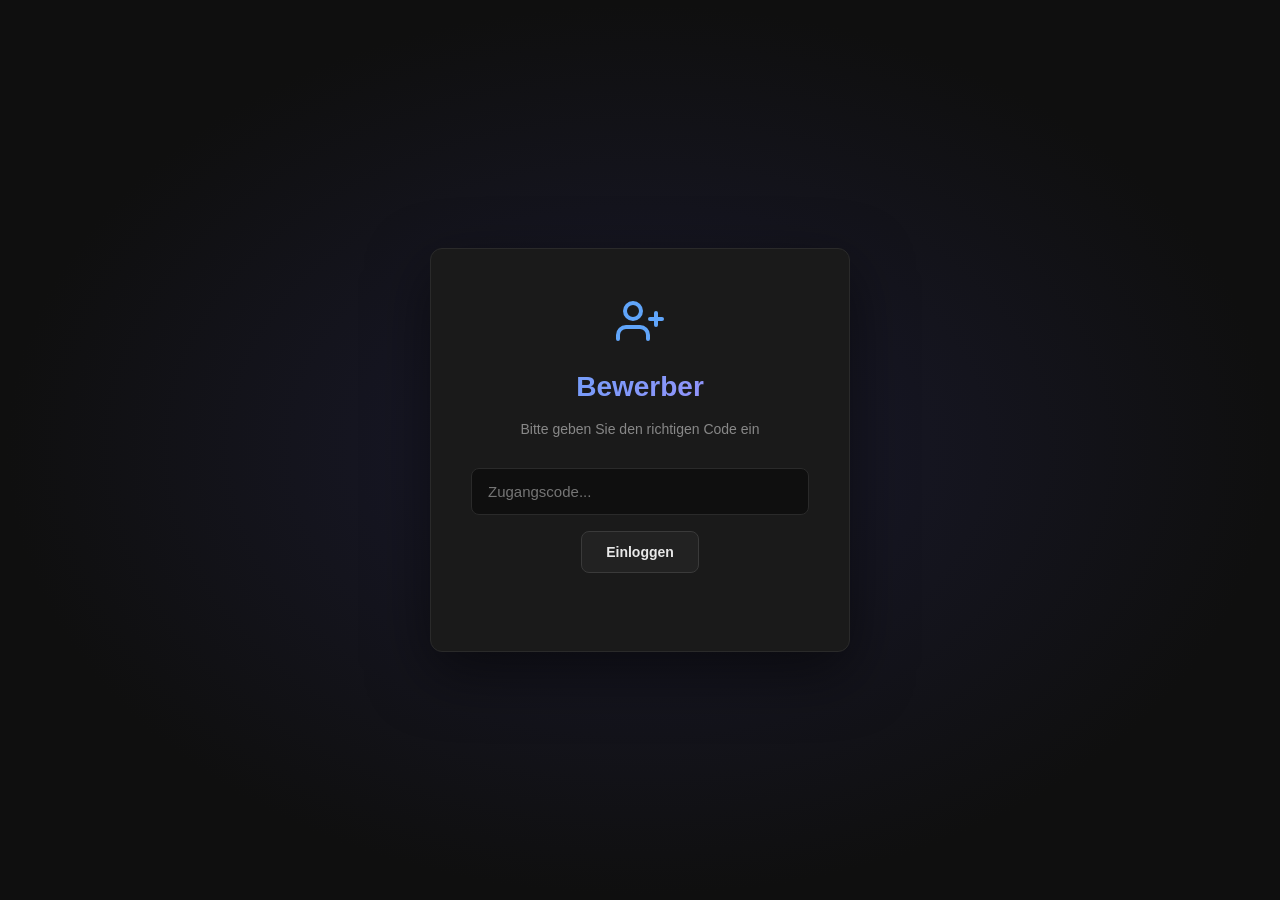
<file: template/index.html>
<!DOCTYPE html>
<html lang="de">
<head>
    <meta charset="UTF-8">
    <meta name="viewport" content="width=device-width, initial-scale=1.0">
    <title>Bewerber</title>
    <link rel="stylesheet" href="../static/css/style.css">
</head>
<body>

<!-- ========================= LOGIN SCREEN ========================= -->
<div id="login-screen" class="login-screen">
    <div class="login-card">
        <div class="login-logo">
            <svg width="48" height="48" viewBox="0 0 24 24" fill="none" stroke="currentColor" stroke-width="2" stroke-linecap="round" stroke-linejoin="round">
                <path d="M16 21v-2a4 4 0 0 0-4-4H5a4 4 0 0 0-4 4v2"></path>
                <circle cx="8.5" cy="7" r="4"></circle>
                <line x1="20" y1="8" x2="20" y2="14"></line>
                <line x1="23" y1="11" x2="17" y2="11"></line>
            </svg>
        </div>
        <h1>Bewerber</h1>
        <p class="login-hint">Bitte geben Sie den richtigen Code ein</p>
        <div class="login-form">
            <input type="password" id="access-code" placeholder="Zugangscode..." autocomplete="off">
            <button id="login-btn" class="btn-primary">Einloggen</button>
        </div>
        <div id="login-error" class="login-error"></div>
    </div>
</div>

<!-- ========================= MAIN APP ========================= -->
<div id="main-app" class="main-app hidden">

    <!-- ===== SIDEBAR ===== -->
    <aside class="sidebar" id="sidebar">
        <div class="sidebar-header">
            <div class="sidebar-logo">
                <svg width="28" height="28" viewBox="0 0 24 24" fill="none" stroke="currentColor" stroke-width="2" stroke-linecap="round" stroke-linejoin="round">
                    <path d="M16 21v-2a4 4 0 0 0-4-4H5a4 4 0 0 0-4 4v2"></path>
                    <circle cx="8.5" cy="7" r="4"></circle>
                    <line x1="20" y1="8" x2="20" y2="14"></line>
                    <line x1="23" y1="11" x2="17" y2="11"></line>
                </svg>
            </div>
            <span class="sidebar-title">Bewerber</span>
        </div>
        <nav class="sidebar-nav">
            <button class="nav-btn active" data-page="anschreiben">
                <svg class="nav-icon" width="20" height="20" viewBox="0 0 24 24" fill="none" stroke="currentColor" stroke-width="2" stroke-linecap="round" stroke-linejoin="round">
                    <path d="M12 20h9"></path>
                    <path d="M16.5 3.5a2.121 2.121 0 0 1 3 3L7 19l-4 1 1-4L16.5 3.5z"></path>
                </svg>
                <span class="nav-text">Anschreiben generieren</span>
            </button>
            <button class="nav-btn" data-page="send-email">
                <svg class="nav-icon" width="20" height="20" viewBox="0 0 24 24" fill="none" stroke="currentColor" stroke-width="2" stroke-linecap="round" stroke-linejoin="round">
                    <line x1="22" y1="2" x2="11" y2="13"></line>
                    <polygon points="22 2 15 22 11 13 2 9 22 2"></polygon>
                </svg>
                <span class="nav-text">Send Emails</span>
            </button>
            <button class="nav-btn admin-only hidden" data-page="dashboard">
                <svg class="nav-icon" width="20" height="20" viewBox="0 0 24 24" fill="none" stroke="currentColor" stroke-width="2" stroke-linecap="round" stroke-linejoin="round">
                    <line x1="18" y1="20" x2="18" y2="10"></line>
                    <line x1="12" y1="20" x2="12" y2="4"></line>
                    <line x1="6" y1="20" x2="6" y2="14"></line>
                </svg>
                <span class="nav-text">Admin Dashboard</span>
            </button>
        </nav>
        <div class="sidebar-footer">
            <div class="status-indicator">
                <span class="status-dot"></span>
                <span class="status-text">Online</span>
            </div>
        </div>
    </aside>

    <!-- ===== CONTENT ===== -->
    <main class="content">

        <!-- ============ PAGE: ANSCHREIBEN ============ -->
        <div id="page-anschreiben" class="page active">
            <div class="page-header">
                <h1 class="page-title">Anschreiben generieren</h1>
                <p class="page-subtitle">Laden Sie Ihre Dateien hoch und generieren Sie Bewerbungen</p>
            </div>

            <!-- Upload Form -->
            <div id="gen-form" class="card-grid">
                <div class="upload-card" data-type="excel" data-accept=".xlsx,.xls">
                    <input type="file" id="excel-input" accept=".xlsx,.xls" hidden>
                    <label for="excel-input" class="upload-label">
                        <div class="upload-icon">
                            <svg width="32" height="32" viewBox="0 0 24 24" fill="none" stroke="currentColor" stroke-width="2" stroke-linecap="round" stroke-linejoin="round">
                                <path d="M14 2H6a2 2 0 0 0-2 2v16a2 2 0 0 0 2 2h12a2 2 0 0 0 2-2V8z"></path>
                                <polyline points="14 2 14 8 20 8"></polyline>
                            </svg>
                        </div>
                        <div class="upload-text">
                            <span class="upload-title">Excel Datei</span>
                            <span class="upload-hint">.xlsx, .xls</span>
                        </div>
                    </label>
                    <div class="upload-filename" id="excel-name"></div>
                </div>

                <div class="upload-card" data-type="cv" data-accept=".pdf">
                    <input type="file" id="cv-input" accept=".pdf" hidden>
                    <label for="cv-input" class="upload-label">
                        <div class="upload-icon">
                            <svg width="32" height="32" viewBox="0 0 24 24" fill="none" stroke="currentColor" stroke-width="2" stroke-linecap="round" stroke-linejoin="round">
                                <path d="M14 2H6a2 2 0 0 0-2 2v16a2 2 0 0 0 2 2h12a2 2 0 0 0 2-2V8z"></path>
                                <polyline points="14 2 14 8 20 8"></polyline>
                            </svg>
                        </div>
                        <div class="upload-text">
                            <span class="upload-title">Lebenslauf (PDF)</span>
                            <span class="upload-hint">.pdf</span>
                        </div>
                    </label>
                    <div class="upload-filename" id="cv-name"></div>
                </div>

                <div class="upload-card" data-type="template" data-accept=".docx">
                    <input type="file" id="template-input" accept=".docx" hidden>
                    <label for="template-input" class="upload-label">
                        <div class="upload-icon">
                            <svg width="32" height="32" viewBox="0 0 24 24" fill="none" stroke="currentColor" stroke-width="2" stroke-linecap="round" stroke-linejoin="round">
                                <path d="M14 2H6a2 2 0 0 0-2 2v16a2 2 0 0 0 2 2h12a2 2 0 0 0 2-2V8z"></path>
                                <polyline points="14 2 14 8 20 8"></polyline>
                            </svg>
                        </div>
                        <div class="upload-text">
                            <span class="upload-title">Anschreiben Template</span>
                            <span class="upload-hint">.docx</span>
                        </div>
                    </label>
                    <div class="upload-filename" id="template-name"></div>
                </div>

                <div class="upload-card" data-type="other" data-accept=".pdf">
                    <input type="file" id="other-input" accept=".pdf" hidden>
                    <label for="other-input" class="upload-label">
                        <div class="upload-icon">
                            <svg width="32" height="32" viewBox="0 0 24 24" fill="none" stroke="currentColor" stroke-width="2" stroke-linecap="round" stroke-linejoin="round">
                                <path d="M14 2H6a2 2 0 0 0-2 2v16a2 2 0 0 0 2 2h12a2 2 0 0 0 2-2V8z"></polyline>
                                <polyline points="14 2 14 8 20 8"></polyline>
                            </svg>
                        </div>
                        <div class="upload-text">
                            <span class="upload-title">Zeugnisse & Zertifikate</span>
                            <span class="upload-hint">.pdf</span>
                        </div>
                    </label>
                    <div class="upload-filename" id="other-name"></div>
                </div>
            </div>

            <!-- Config -->
            <div class="config-section">
                <div class="config-row">
                    <div class="config-field">
                        <label>Anschreiben Position</label>
                        <input type="number" id="anschreiben-pos" value="2" min="1" class="input-field">
                    </div>
                    <div class="config-field">
                        <label>Bewerbungsname</label>
                        <input type="text" id="bewerbungsname" value="Bewerbung_Samira_Saddouki" class="input-field">
                    </div>
                </div>
                <button id="generate-btn" class="btn-primary btn-large" disabled>
                    <svg width="20" height="20" viewBox="0 0 24 24" fill="none" stroke="currentColor" stroke-width="2" stroke-linecap="round" stroke-linejoin="round">
                        <polygon points="13 2 3 14 12 14 11 22 21 10 12 10 13 2"></polygon>
                    </svg>
                    Generate
                </button>
            </div>

            <!-- Progress -->
            <div id="gen-progress" class="progress-section hidden">
                <div class="progress-header">
                    <h3>Generierung läuft...</h3>
                    <span id="gen-progress-text" class="progress-text">0 / 0</span>
                </div>
                <div class="progress-bar-container">
                    <div id="gen-progress-bar" class="progress-bar"></div>
                </div>
                <div id="gen-log" class="log-list"></div>
            </div>

            <!-- Success -->
            <div id="gen-success" class="success-card hidden">
                <svg width="48" height="48" viewBox="0 0 24 24" fill="none" stroke="#4ade80" stroke-width="2" stroke-linecap="round" stroke-linejoin="round">
                    <path d="M22 11.08V12a10 10 0 1 1-5.93-9.14"></path>
                    <polyline points="22 4 12 14.01 9 11.01"></polyline>
                </svg>
                <h3>Generierung abgeschlossen!</h3>
                <p>Sie können jetzt E-Mails senden.</p>
            </div>
        </div>

        <!-- ============ PAGE: SEND EMAIL ============ -->
        <div id="page-send-email" class="page">
            <div class="page-header">
                <h1 class="page-title">Send Emails</h1>
                <p class="page-subtitle" id="send-info">Bitte zuerst Anschreiben generieren</p>
            </div>

            <!-- Warning: Not Generated -->
            <div id="send-warning" class="warning-card">
                <svg width="24" height="24" viewBox="0 0 24 24" fill="none" stroke="#f97316" stroke-width="2" stroke-linecap="round" stroke-linejoin="round">
                    <path d="M10.29 3.86L1.82 18a2 2 0 0 0 1.71 3h16.94a2 2 0 0 0 1.71-3L13.71 3.86a2 2 0 0 0-3.42 0z"></path>
                    <line x1="12" y1="9" x2="12" y2="13"></line>
                    <line x1="12" y1="17" x2="12.01" y2="17"></line>
                </svg>
                <p>Bitte generieren Sie zuerst die Anschreiben.</p>
            </div>

            <!-- Send Form -->
            <div id="send-form" class="hidden">
                <div class="card-grid">
                    <div class="upload-card" data-type="letter" data-accept=".docx">
                        <input type="file" id="letter-input" accept=".docx" hidden>
                        <label for="letter-input" class="upload-label">
                            <div class="upload-icon">
                                <svg width="32" height="32" viewBox="0 0 24 24" fill="none" stroke="currentColor" stroke-width="2" stroke-linecap="round" stroke-linejoin="round">
                                    <path d="M14 2H6a2 2 0 0 0-2 2v16a2 2 0 0 0 2 2h12a2 2 0 0 0 2-2V8z"></path>
                                    <polyline points="14 2 14 8 20 8"></polyline>
                                </svg>
                            </div>
                            <div class="upload-text">
                                <span class="upload-title">Email Template (DOCX)</span>
                                <span class="upload-hint">.docx</span>
                            </div>
                        </label>
                        <div class="upload-filename" id="letter-name"></div>
                    </div>

                    <div class="upload-card" data-type="extra" data-accept=".pdf">
                        <input type="file" id="extra-input" accept=".pdf" hidden>
                        <label for="extra-input" class="upload-label">
                            <div class="upload-icon">
                                <svg width="32" height="32" viewBox="0 0 24 24" fill="none" stroke="currentColor" stroke-width="2" stroke-linecap="round" stroke-linejoin="round">
                                    <path d="M14 2H6a2 2 0 0 0-2 2v16a2 2 0 0 0 2 2h12a2 2 0 0 0 2-2V8z"></path>
                                    <polyline points="14 2 14 8 20 8"></polyline>
                                </svg>
                            </div>
                            <div class="upload-text">
                                <span class="upload-title">Extra Anhang (Optional)</span>
                                <span class="upload-hint">.pdf</span>
                            </div>
                        </label>
                        <div class="upload-filename" id="extra-name"></div>
                    </div>
                </div>

                <div class="config-section">
                    <div class="config-row">
                        <div class="config-field">
                            <label>Delay zwischen E-Mails (Sekunden)</label>
                            <input type="number" id="delay-input" value="10" min="2" class="input-field">
                        </div>
                        <div class="config-field">
                            <label>Start ab Nummer</label>
                            <input type="number" id="start-input" value="1" min="1" class="input-field">
                        </div>
                    </div>

                    <div class="send-mode-section">
                        <label class="radio-group-label">Send Mode</label>
                        <div class="radio-group">
                            <label class="radio-label">
                                <input type="radio" name="send-mode" value="now" checked>
                                <span class="radio-custom"></span>
                                <span>Send Now</span>
                            </label>
                            <label class="radio-label">
                                <input type="radio" name="send-mode" value="schedule">
                                <span class="radio-custom"></span>
                                <span>Schedule</span>
                            </label>
                        </div>
                    </div>

                    <div id="schedule-config" class="config-row hidden">
                        <div class="config-field">
                            <label>Datum</label>
                            <input type="date" id="schedule-date" class="input-field">
                        </div>
                        <div class="config-field">
                            <label>Stunde</label>
                            <input type="number" id="schedule-hour" value="9" min="0" max="23" class="input-field">
                        </div>
                        <div class="config-field">
                            <label>Minute</label>
                            <input type="number" id="schedule-minute" value="0" min="0" max="59" class="input-field">
                        </div>
                    </div>
                    <div id="schedule-info" class="info-text hidden"></div>
                    <div id="schedule-error" class="error-text hidden"></div>

                    <button id="send-btn" class="btn-primary btn-large" disabled>
                        <svg width="20" height="20" viewBox="0 0 24 24" fill="none" stroke="currentColor" stroke-width="2" stroke-linecap="round" stroke-linejoin="round">
                            <line x1="22" y1="2" x2="11" y2="13"></line>
                            <polygon points="22 2 15 22 11 13 2 9 22 2"></polygon>
                        </svg>
                        Start Sending
                    </button>
                </div>
            </div>

            <!-- Schedule Countdown -->
            <div id="schedule-countdown" class="countdown-card hidden">
                <div class="countdown-icon">
                    <svg width="48" height="48" viewBox="0 0 24 24" fill="none" stroke="#60a5fa" stroke-width="2" stroke-linecap="round" stroke-linejoin="round">
                        <circle cx="12" cy="12" r="10"></circle>
                        <polyline points="12 6 12 12 16 14"></polyline>
                    </svg>
                </div>
                <h3>Geplant für Sendung</h3>
                <div id="countdown-timer" class="countdown-timer">00:00:00</div>
                <p id="countdown-text"></p>
            </div>

            <!-- Send Progress -->
            <div id="send-progress" class="progress-section hidden">
                <div class="progress-header">
                    <h3>E-Mails werden gesendet...</h3>
                    <span id="send-progress-text" class="progress-text">0 / 0</span>
                </div>
                <div class="progress-bar-container">
                    <div id="send-progress-bar" class="progress-bar"></div>
                </div>
                <div id="send-log" class="log-list"></div>
            </div>

            <!-- Interrupted / Resume -->
            <div id="send-interrupted" class="interrupted-card hidden">
                <div class="interrupted-icon">
                    <svg width="48" height="48" viewBox="0 0 24 24" fill="none" stroke="#f97316" stroke-width="2" stroke-linecap="round" stroke-linejoin="round">
                        <path d="M10.29 3.86L1.82 18a2 2 0 0 0 1.71 3h16.94a2 2 0 0 0 1.71-3L13.71 3.86a2 2 0 0 0-3.42 0z"></path>
                        <line x1="12" y1="9" x2="12" y2="13"></line>
                        <line x1="12" y1="17" x2="12.01" y2="17"></line>
                    </svg>
                </div>
                <h3>Verbindung unterbrochen</h3>
                <p>Bitte Internetverbindung prüfen und fortsetzen.</p>
                <div class="resume-form">
                    <label>Weiter ab Nummer:</label>
                    <input type="number" id="resume-num" value="1" min="1" class="input-field">
                    <button id="resume-btn" class="btn-primary">Weiter senden</button>
                </div>
            </div>

            <!-- Send Success -->
            <div id="send-success" class="success-card hidden">
                <svg width="48" height="48" viewBox="0 0 24 24" fill="none" stroke="#4ade80" stroke-width="2" stroke-linecap="round" stroke-linejoin="round">
                    <path d="M22 11.08V12a10 10 0 1 1-5.93-9.14"></path>
                    <polyline points="22 4 12 14.01 9 11.01"></polyline>
                </svg>
                <h3>Alle E-Mails erfolgreich gesendet!</h3>
                <button id="new-application-btn" class="btn-primary">Neue Bewerbung starten</button>
            </div>
        </div>

        <!-- ============ PAGE: DASHBOARD ============ -->
        <div id="page-dashboard" class="page">
            <div class="page-header">
                <h1 class="page-title">📊 Admin Dashboard</h1>
                <p class="page-subtitle">Übersicht aller Bewerbungsaktivitäten</p>
            </div>

            <!-- Stats Cards -->
            <div class="stats-grid">
                <div class="stat-card">
                    <div class="stat-value" id="stat-generated" style="color: #60a5fa;">0</div>
                    <div class="stat-label">Generiert</div>
                </div>
                <div class="stat-card">
                    <div class="stat-value" id="stat-sent" style="color: #4ade80;">0</div>
                    <div class="stat-label">Gesendet</div>
                </div>
                <div class="stat-card">
                    <div class="stat-value" id="stat-skipped" style="color: #ff6b6b;">0</div>
                    <div class="stat-label">Skipped</div>
                </div>
                <div class="stat-card">
                    <div class="stat-value" id="stat-errors" style="color: #f97316;">0</div>
                    <div class="stat-label">Fehler</div>
                </div>
            </div>

            <!-- Filters -->
            <div class="filters-row">
                <div class="filter-field">
                    <label>Session</label>
                    <select id="filter-session" class="select-field">
                        <option value="Alle">Alle</option>
                    </select>
                </div>
                <div class="filter-field">
                    <label>Zeit</label>
                    <select id="filter-time" class="select-field">
                        <option value="0">Alle</option>
                        <option value="24">1 Tag</option>
                        <option value="72">3 Tage</option>
                        <option value="168">7 Tage</option>
                        <option value="360">15 Tage</option>
                        <option value="720">1 Monat</option>
                    </select>
                </div>
            </div>

            <!-- Data Table -->
            <div class="table-container">
                <table class="data-table">
                    <thead>
                        <tr>
                            <th>Session</th>
                            <th>Generiert</th>
                            <th>Gesendet</th>
                            <th>Email / Firma</th>
                            <th>Fehler</th>
                            <th>Zeit</th>
                        </tr>
                    </thead>
                    <tbody id="dashboard-table-body">
                    </tbody>
                </table>
            </div>

            <!-- Excel Downloads -->
            <div class="excel-section">
                <h3 class="section-title">📄 Excel-Dateien</h3>
                <div id="excel-list"></div>
            </div>
        </div>

    </main>
</div>

<!-- Toast Container -->
<div id="toast-container" class="toast-container"></div>

<!-- Loading Overlay -->
<div id="loading-overlay" class="loading-overlay hidden">
    <div class="spinner"></div>
</div>

<script src="../static/js/app.js"></script>
</body>
</html>
</file>
<file: static/css/style.css>
/* ==========================================
   CSS VARIABLES
   ========================================== */
:root {
  --bg-primary: #0f0f0f;
  --bg-secondary: #1a1a1a;
  --bg-tertiary: #222222;
  --border-color: #2a2a2a;
  --border-hover: #3a3a3a;
  --text-primary: #e8e8e8;
  --text-secondary: #888888;
  --text-muted: #555555;
  --accent-blue: #60a5fa;
  --accent-green: #4ade80;
  --accent-red: #ff6b6b;
  --accent-orange: #f97316;
  --sidebar-width: 260px;
  --transition: all 0.3s cubic-bezier(0.4, 0, 0.2, 1);
  --radius: 12px;
  --radius-sm: 8px;
}

/* ==========================================
   RESET & BASE
   ========================================== */
* {
  margin: 0;
  padding: 0;
  box-sizing: border-box;
}

html,
body {
  background-color: var(--bg-primary);
  color: var(--text-primary);
  font-family:
    -apple-system, BlinkMacSystemFont, "Segoe UI", Roboto, "Helvetica Neue",
    Arial, sans-serif;
  font-size: 14px;
  line-height: 1.6;
  overflow-x: hidden;
}

.hidden {
  display: none !important;
}

/* Custom Scrollbar */
::-webkit-scrollbar {
  width: 8px;
  height: 8px;
}
::-webkit-scrollbar-track {
  background: var(--bg-primary);
}
::-webkit-scrollbar-thumb {
  background: var(--border-hover);
  border-radius: 4px;
}
::-webkit-scrollbar-thumb:hover {
  background: #4a4a4a;
}

/* ==========================================
   LOGIN SCREEN
   ========================================== */
.login-screen {
  position: fixed;
  inset: 0;
  display: flex;
  align-items: center;
  justify-content: center;
  background: radial-gradient(ellipse at center, #1a1a2e 0%, #0f0f0f 70%);
  z-index: 1000;
}

.login-card {
  background: var(--bg-secondary);
  border: 1px solid var(--border-color);
  border-radius: var(--radius);
  padding: 48px 40px;
  width: 420px;
  max-width: 90vw;
  text-align: center;
  box-shadow: 0 20px 60px rgba(0, 0, 0, 0.5);
  animation: fadeInUp 0.6s ease;
}

.login-logo {
  color: var(--accent-blue);
  margin-bottom: 20px;
  display: flex;
  justify-content: center;
}

.login-card h1 {
  font-size: 28px;
  font-weight: 700;
  margin-bottom: 8px;
  background: linear-gradient(135deg, #60a5fa, #a78bfa);
  -webkit-background-clip: text;
  -webkit-text-fill-color: transparent;
  background-clip: text;
}

.login-hint {
  color: var(--text-secondary);
  font-size: 14px;
  margin-bottom: 28px;
}

.login-form input {
  width: 100%;
  padding: 14px 16px;
  background: var(--bg-primary);
  border: 1px solid var(--border-color);
  border-radius: var(--radius-sm);
  color: var(--text-primary);
  font-size: 15px;
  margin-bottom: 16px;
  transition: var(--transition);
}

.login-form input:focus {
  outline: none;
  border-color: var(--accent-blue);
  box-shadow: 0 0 0 3px rgba(96, 165, 250, 0.1);
}

.login-error {
  color: var(--accent-red);
  font-size: 13px;
  margin-top: 12px;
  min-height: 18px;
}

/* ==========================================
   BUTTONS
   ========================================== */
.btn-primary {
  display: inline-flex;
  align-items: center;
  justify-content: center;
  gap: 8px;
  padding: 12px 24px;
  background: var(--bg-tertiary);
  color: var(--text-primary);
  border: 1px solid var(--border-hover);
  border-radius: var(--radius-sm);
  font-size: 14px;
  font-weight: 600;
  cursor: pointer;
  transition: var(--transition);
  text-decoration: none;
}

.btn-primary:hover:not(:disabled) {
  background: #2f2f2f;
  border-color: var(--text-secondary);
  transform: translateY(-1px);
  box-shadow: 0 4px 12px rgba(0, 0, 0, 0.3);
}

.btn-primary:active:not(:disabled) {
  transform: translateY(0);
}

.btn-primary:disabled {
  opacity: 0.4;
  cursor: not-allowed;
}

.btn-large {
  padding: 14px 32px;
  font-size: 15px;
  width: 100%;
  margin-top: 20px;
}

/* ==========================================
   MAIN APP LAYOUT
   ========================================== */
.main-app {
  display: flex;
  min-height: 100vh;
}

/* ==========================================
   SIDEBAR
   ========================================== */
.sidebar {
  width: var(--sidebar-width);
  background: var(--bg-secondary);
  border-right: 1px solid var(--border-color);
  display: flex;
  flex-direction: column;
  position: fixed;
  top: 0;
  left: 0;
  bottom: 0;
  z-index: 100;
  transform: translateX(-100%);
  animation: slideInLeft 0.5s cubic-bezier(0.4, 0, 0.2, 1) forwards;
}

@keyframes slideInLeft {
  from {
    transform: translateX(-100%);
  }
  to {
    transform: translateX(0);
  }
}

.sidebar-header {
  padding: 24px 20px;
  border-bottom: 1px solid var(--border-color);
  display: flex;
  align-items: center;
  gap: 12px;
}

.sidebar-logo {
  color: var(--accent-blue);
  display: flex;
}

.sidebar-title {
  font-size: 20px;
  font-weight: 700;
  background: linear-gradient(135deg, #60a5fa, #a78bfa);
  -webkit-background-clip: text;
  -webkit-text-fill-color: transparent;
  background-clip: text;
}

.sidebar-nav {
  flex: 1;
  padding: 16px 12px;
  display: flex;
  flex-direction: column;
  gap: 4px;
}

.nav-btn {
  display: flex;
  align-items: center;
  gap: 12px;
  padding: 12px 16px;
  background: transparent;
  border: none;
  color: var(--text-secondary);
  font-size: 14px;
  font-weight: 500;
  cursor: pointer;
  border-radius: var(--radius-sm);
  transition: var(--transition);
  position: relative;
  overflow: hidden;
}

.nav-btn::before {
  content: "";
  position: absolute;
  left: 0;
  top: 50%;
  transform: translateY(-50%);
  width: 3px;
  height: 0;
  background: var(--accent-blue);
  border-radius: 0 3px 3px 0;
  transition: height 0.3s ease;
}

.nav-btn:hover {
  background: rgba(255, 255, 255, 0.04);
  color: var(--text-primary);
}

.nav-btn.active {
  background: rgba(96, 165, 250, 0.08);
  color: var(--accent-blue);
}

.nav-btn.active::before {
  height: 24px;
}

.nav-icon {
  flex-shrink: 0;
}

.sidebar-footer {
  padding: 16px 20px;
  border-top: 1px solid var(--border-color);
}

.status-indicator {
  display: flex;
  align-items: center;
  gap: 8px;
  font-size: 12px;
  color: var(--text-muted);
}

.status-dot {
  width: 8px;
  height: 8px;
  border-radius: 50%;
  background: var(--accent-green);
  box-shadow: 0 0 8px rgba(74, 222, 128, 0.5);
  animation: pulse 2s infinite;
}

@keyframes pulse {
  0%,
  100% {
    opacity: 1;
  }
  50% {
    opacity: 0.5;
  }
}

/* ==========================================
   CONTENT AREA
   ========================================== */
.content {
  flex: 1;
  margin-left: var(--sidebar-width);
  padding: 32px 40px;
  min-height: 100vh;
  animation: fadeIn 0.5s ease;
}

@keyframes fadeIn {
  from {
    opacity: 0;
  }
  to {
    opacity: 1;
  }
}

@keyframes fadeInUp {
  from {
    opacity: 0;
    transform: translateY(20px);
  }
  to {
    opacity: 1;
    transform: translateY(0);
  }
}

/* ==========================================
   PAGES
   ========================================== */
.page {
  display: none;
  animation: fadeInUp 0.4s ease;
}

.page.active {
  display: block;
}

.page-header {
  margin-bottom: 32px;
}

.page-title {
  font-size: 26px;
  font-weight: 700;
  margin-bottom: 6px;
}

.page-subtitle {
  color: var(--text-secondary);
  font-size: 14px;
}

/* ==========================================
   UPLOAD CARDS
   ========================================== */
.card-grid {
  display: grid;
  grid-template-columns: repeat(auto-fill, minmax(280px, 1fr));
  gap: 16px;
  margin-bottom: 24px;
}

.upload-card {
  background: var(--bg-secondary);
  border: 1px solid var(--border-color);
  border-radius: var(--radius);
  overflow: hidden;
  transition: var(--transition);
}

.upload-card:hover {
  border-color: var(--border-hover);
}

.upload-card.has-file {
  border-color: var(--accent-green);
  background: rgba(74, 222, 128, 0.03);
}

.upload-label {
  display: flex;
  align-items: center;
  gap: 16px;
  padding: 20px;
  cursor: pointer;
  transition: var(--transition);
}

.upload-label:hover {
  background: rgba(255, 255, 255, 0.02);
}

.upload-icon {
  color: var(--text-secondary);
  flex-shrink: 0;
  transition: var(--transition);
}

.upload-card:hover .upload-icon {
  color: var(--accent-blue);
}

.upload-card.has-file .upload-icon {
  color: var(--accent-green);
}

.upload-text {
  display: flex;
  flex-direction: column;
}

.upload-title {
  font-size: 14px;
  font-weight: 600;
  color: var(--text-primary);
}

.upload-hint {
  font-size: 12px;
  color: var(--text-muted);
  margin-top: 2px;
}

.upload-filename {
  padding: 8px 20px 12px;
  font-size: 12px;
  color: var(--accent-green);
  word-break: break-all;
}

/* ==========================================
   CONFIG SECTION
   ========================================== */
.config-section {
  background: var(--bg-secondary);
  border: 1px solid var(--border-color);
  border-radius: var(--radius);
  padding: 24px;
  margin-bottom: 24px;
}

.config-row {
  display: grid;
  grid-template-columns: 1fr 1fr;
  gap: 16px;
  margin-bottom: 16px;
}

.config-row:last-child {
  margin-bottom: 0;
}

.config-field {
  display: flex;
  flex-direction: column;
}

.config-field label {
  font-size: 13px;
  color: var(--text-secondary);
  margin-bottom: 6px;
  font-weight: 500;
}

.input-field {
  padding: 10px 14px;
  background: var(--bg-primary);
  border: 1px solid var(--border-color);
  border-radius: var(--radius-sm);
  color: var(--text-primary);
  font-size: 14px;
  transition: var(--transition);
}

.input-field:focus {
  outline: none;
  border-color: var(--accent-blue);
  box-shadow: 0 0 0 3px rgba(96, 165, 250, 0.1);
}

.select-field {
  padding: 10px 14px;
  background: var(--bg-primary);
  border: 1px solid var(--border-color);
  border-radius: var(--radius-sm);
  color: var(--text-primary);
  font-size: 14px;
  cursor: pointer;
}

/* ==========================================
   RADIO GROUP
   ========================================== */
.send-mode-section {
  margin-bottom: 16px;
}

.radio-group-label {
  font-size: 13px;
  color: var(--text-secondary);
  margin-bottom: 8px;
  font-weight: 500;
  display: block;
}

.radio-group {
  display: flex;
  gap: 24px;
}

.radio-label {
  display: flex;
  align-items: center;
  gap: 8px;
  cursor: pointer;
  font-size: 14px;
  color: var(--text-primary);
}

.radio-label input[type="radio"] {
  display: none;
}

.radio-custom {
  width: 18px;
  height: 18px;
  border: 2px solid var(--border-hover);
  border-radius: 50%;
  position: relative;
  transition: var(--transition);
}

.radio-label input[type="radio"]:checked + .radio-custom {
  border-color: var(--accent-blue);
}

.radio-label input[type="radio"]:checked + .radio-custom::after {
  content: "";
  position: absolute;
  top: 50%;
  left: 50%;
  transform: translate(-50%, -50%);
  width: 8px;
  height: 8px;
  background: var(--accent-blue);
  border-radius: 50%;
}

/* ==========================================
   PROGRESS SECTION
   ========================================== */
.progress-section {
  background: var(--bg-secondary);
  border: 1px solid var(--border-color);
  border-radius: var(--radius);
  padding: 24px;
  margin-top: 24px;
  animation: fadeInUp 0.4s ease;
}

.progress-header {
  display: flex;
  justify-content: space-between;
  align-items: center;
  margin-bottom: 16px;
}

.progress-header h3 {
  font-size: 16px;
  font-weight: 600;
}

.progress-text {
  font-size: 14px;
  color: var(--text-secondary);
  font-weight: 600;
}

.progress-bar-container {
  width: 100%;
  height: 8px;
  background: var(--bg-primary);
  border-radius: 4px;
  overflow: hidden;
  margin-bottom: 16px;
}

.progress-bar {
  height: 100%;
  background: linear-gradient(90deg, var(--accent-blue), #a78bfa);
  border-radius: 4px;
  width: 0%;
  transition: width 0.5s ease;
}

.log-list {
  max-height: 280px;
  overflow-y: auto;
  border: 1px solid var(--border-color);
  border-radius: var(--radius-sm);
  background: var(--bg-primary);
  padding: 8px;
}

.log-entry {
  display: flex;
  align-items: center;
  gap: 10px;
  padding: 6px 10px;
  border-radius: 4px;
  font-size: 13px;
  transition: var(--transition);
}

.log-entry:hover {
  background: rgba(255, 255, 255, 0.03);
}

.log-entry .log-num {
  font-weight: 700;
  min-width: 28px;
}

.log-entry.ok {
  color: var(--text-primary);
}
.log-entry.error {
  color: var(--accent-red);
}
.log-entry.skip {
  color: var(--accent-red);
}
.log-entry.sent {
  color: var(--text-primary);
}
.log-entry.network_error {
  color: var(--accent-orange);
}

/* ==========================================
   SUCCESS CARD
   ========================================== */
.success-card {
  background: var(--bg-secondary);
  border: 1px solid var(--accent-green);
  border-radius: var(--radius);
  padding: 40px;
  text-align: center;
  margin-top: 24px;
  animation: fadeInUp 0.5s ease;
}

.success-card h3 {
  font-size: 20px;
  font-weight: 700;
  color: var(--accent-green);
  margin: 16px 0 8px;
}

.success-card p {
  color: var(--text-secondary);
  margin-bottom: 20px;
}

/* ==========================================
   WARNING CARD
   ========================================== */
.warning-card {
  background: rgba(249, 115, 22, 0.05);
  border: 1px solid rgba(249, 115, 22, 0.3);
  border-radius: var(--radius);
  padding: 24px;
  display: flex;
  align-items: center;
  gap: 16px;
}

.warning-card p {
  color: var(--accent-orange);
  font-size: 15px;
}

/* ==========================================
   COUNTDOWN CARD
   ========================================== */
.countdown-card {
  background: var(--bg-secondary);
  border: 1px solid var(--accent-blue);
  border-radius: var(--radius);
  padding: 40px;
  text-align: center;
  margin-top: 24px;
  animation: fadeInUp 0.5s ease;
}

.countdown-card h3 {
  font-size: 18px;
  color: var(--accent-blue);
  margin: 16px 0;
}

.countdown-timer {
  font-size: 48px;
  font-weight: 700;
  font-family: "Courier New", monospace;
  color: var(--text-primary);
  letter-spacing: 4px;
}

.countdown-card p {
  color: var(--text-secondary);
  margin-top: 8px;
}

/* ==========================================
   INTERRUPTED CARD
   ========================================== */
.interrupted-card {
  background: rgba(249, 115, 22, 0.05);
  border: 1px solid rgba(249, 115, 22, 0.3);
  border-radius: var(--radius);
  padding: 32px;
  text-align: center;
  margin-top: 24px;
  animation: fadeInUp 0.5s ease;
}

.interrupted-card h3 {
  font-size: 18px;
  color: var(--accent-orange);
  margin: 16px 0 8px;
}

.interrupted-card p {
  color: var(--text-secondary);
  margin-bottom: 20px;
}

.resume-form {
  display: flex;
  align-items: center;
  gap: 12px;
  justify-content: center;
}

.resume-form label {
  font-size: 14px;
  color: var(--text-secondary);
}

.resume-form .input-field {
  width: 80px;
}

/* ==========================================
   INFO / ERROR TEXT
   ========================================== */
.info-text {
  padding: 12px 16px;
  background: rgba(96, 165, 250, 0.08);
  border: 1px solid rgba(96, 165, 250, 0.2);
  border-radius: var(--radius-sm);
  color: var(--accent-blue);
  font-size: 13px;
  margin-bottom: 12px;
}

.error-text {
  padding: 12px 16px;
  background: rgba(255, 107, 107, 0.08);
  border: 1px solid rgba(255, 107, 107, 0.2);
  border-radius: var(--radius-sm);
  color: var(--accent-red);
  font-size: 13px;
  margin-bottom: 12px;
}

/* ==========================================
   DASHBOARD
   ========================================== */
.stats-grid {
  display: grid;
  grid-template-columns: repeat(4, 1fr);
  gap: 16px;
  margin-bottom: 28px;
}

.stat-card {
  background: var(--bg-secondary);
  border: 1px solid var(--border-color);
  border-radius: var(--radius);
  padding: 24px;
  text-align: center;
  transition: var(--transition);
}

.stat-card:hover {
  border-color: var(--border-hover);
  transform: translateY(-2px);
}

.stat-value {
  font-size: 32px;
  font-weight: 700;
}

.stat-label {
  font-size: 12px;
  color: var(--text-secondary);
  margin-top: 4px;
}

.filters-row {
  display: flex;
  gap: 16px;
  margin-bottom: 20px;
}

.filter-field {
  display: flex;
  flex-direction: column;
  min-width: 200px;
}

.filter-field label {
  font-size: 13px;
  color: var(--text-secondary);
  margin-bottom: 6px;
}

.table-container {
  border: 1px solid var(--border-color);
  border-radius: var(--radius);
  overflow: auto;
  max-height: 460px;
  margin-bottom: 28px;
}

.data-table {
  width: 100%;
  border-collapse: collapse;
  background: var(--bg-primary);
  font-size: 13px;
}

.data-table thead {
  position: sticky;
  top: 0;
  background: var(--bg-secondary);
  z-index: 1;
}

.data-table th {
  padding: 12px 16px;
  text-align: left;
  color: var(--text-secondary);
  font-weight: 600;
  font-size: 12px;
  border-bottom: 1px solid var(--border-color);
}

.data-table td {
  padding: 10px 16px;
  border-bottom: 1px solid #1f1f1f;
  color: var(--text-primary);
}

.data-table tbody tr:hover {
  background: rgba(255, 255, 255, 0.02);
}

.excel-section {
  background: var(--bg-secondary);
  border: 1px solid var(--border-color);
  border-radius: var(--radius);
  padding: 24px;
}

.section-title {
  font-size: 16px;
  font-weight: 600;
  margin-bottom: 16px;
}

.excel-item {
  display: flex;
  align-items: center;
  justify-content: space-between;
  padding: 12px 0;
  border-bottom: 1px solid #1f1f1f;
}

.excel-item:last-child {
  border-bottom: none;
}

.excel-info {
  display: flex;
  flex-direction: column;
}

.excel-filename {
  color: var(--text-primary);
  font-size: 14px;
}

.excel-meta {
  color: var(--text-muted);
  font-size: 12px;
  margin-top: 2px;
}

.download-btn {
  padding: 6px 16px;
  background: var(--bg-tertiary);
  color: var(--accent-blue);
  border: 1px solid var(--border-hover);
  border-radius: 6px;
  font-size: 13px;
  cursor: pointer;
  transition: var(--transition);
  text-decoration: none;
}

.download-btn:hover {
  background: #2f2f2f;
}

.no-data {
  color: var(--text-muted);
  font-size: 14px;
  padding: 16px 0;
}

/* ==========================================
   TOAST NOTIFICATIONS
   ========================================== */
.toast-container {
  position: fixed;
  bottom: 24px;
  right: 24px;
  z-index: 9999;
  display: flex;
  flex-direction: column;
  gap: 8px;
}

.toast {
  padding: 14px 20px;
  border-radius: var(--radius-sm);
  font-size: 14px;
  font-weight: 500;
  box-shadow: 0 8px 24px rgba(0, 0, 0, 0.4);
  animation: toastIn 0.3s ease;
  max-width: 400px;
}

.toast.success {
  background: rgba(74, 222, 128, 0.15);
  border: 1px solid var(--accent-green);
  color: var(--accent-green);
}

.toast.error {
  background: rgba(255, 107, 107, 0.15);
  border: 1px solid var(--accent-red);
  color: var(--accent-red);
}

.toast.info {
  background: rgba(96, 165, 250, 0.15);
  border: 1px solid var(--accent-blue);
  color: var(--accent-blue);
}

@keyframes toastIn {
  from {
    opacity: 0;
    transform: translateX(100px);
  }
  to {
    opacity: 1;
    transform: translateX(0);
  }
}

/* ==========================================
   LOADING OVERLAY
   ========================================== */
.loading-overlay {
  position: fixed;
  inset: 0;
  background: rgba(15, 15, 15, 0.8);
  display: flex;
  align-items: center;
  justify-content: center;
  z-index: 9998;
}

.spinner {
  width: 48px;
  height: 48px;
  border: 4px solid var(--border-color);
  border-top-color: var(--accent-blue);
  border-radius: 50%;
  animation: spin 0.8s linear infinite;
}

@keyframes spin {
  to {
    transform: rotate(360deg);
  }
}

/* ==========================================
   MODE SWITCH (Generate / Import)
   ========================================== */
.mode-switch-container {
  display: flex;
  align-items: center;
  gap: 14px;
  background: var(--bg-secondary);
  border: 1px solid var(--border-color);
  border-radius: var(--radius);
  padding: 14px 24px;
  margin-bottom: 24px;
}

.mode-label {
  font-size: 15px;
  font-weight: 600;
  color: var(--text-muted);
  cursor: pointer;
  transition: var(--transition);
  user-select: none;
}

.mode-label.active {
  color: var(--accent-blue);
}

.mode-switch {
  position: relative;
  display: inline-block;
  width: 50px;
  height: 26px;
  cursor: pointer;
  flex-shrink: 0;
}

.mode-switch input {
  opacity: 0;
  width: 0;
  height: 0;
}

.mode-switch-slider {
  position: absolute;
  top: 0;
  left: 0;
  right: 0;
  bottom: 0;
  background: var(--bg-tertiary);
  border: 1px solid var(--border-hover);
  border-radius: 26px;
  transition: 0.3s;
}

.mode-switch-slider:before {
  content: "";
  position: absolute;
  height: 18px;
  width: 18px;
  left: 3px;
  bottom: 3px;
  background: var(--text-secondary);
  border-radius: 50%;
  transition: 0.3s;
}

.mode-switch input:checked + .mode-switch-slider {
  background: rgba(96, 165, 250, 0.2);
  border-color: var(--accent-blue);
}

.mode-switch input:checked + .mode-switch-slider:before {
  transform: translateX(24px);
  background: var(--accent-blue);
}

/* Import info text */
.import-info-text {
  padding: 12px 16px;
  background: rgba(96, 165, 250, 0.06);
  border: 1px solid rgba(96, 165, 250, 0.15);
  border-radius: var(--radius-sm);
  margin-bottom: 16px;
}

.import-info-text p {
  color: var(--text-secondary);
  font-size: 13px;
  line-height: 1.6;
}

/* ==========================================
   RESPONSIVE
   ========================================== */
@media (max-width: 768px) {
  .sidebar {
    width: 70px;
  }
  .sidebar-title,
  .nav-text,
  .status-text {
    display: none;
  }
  .sidebar-header {
    justify-content: center;
  }
  .nav-btn {
    justify-content: center;
    padding: 12px;
  }
  .content {
    margin-left: 70px;
    padding: 20px 16px;
  }
  .config-row {
    grid-template-columns: 1fr;
  }
  .stats-grid {
    grid-template-columns: repeat(2, 1fr);
  }
  .card-grid {
    grid-template-columns: 1fr;
  }
  .filters-row {
    flex-direction: column;
  }
}
</file>
